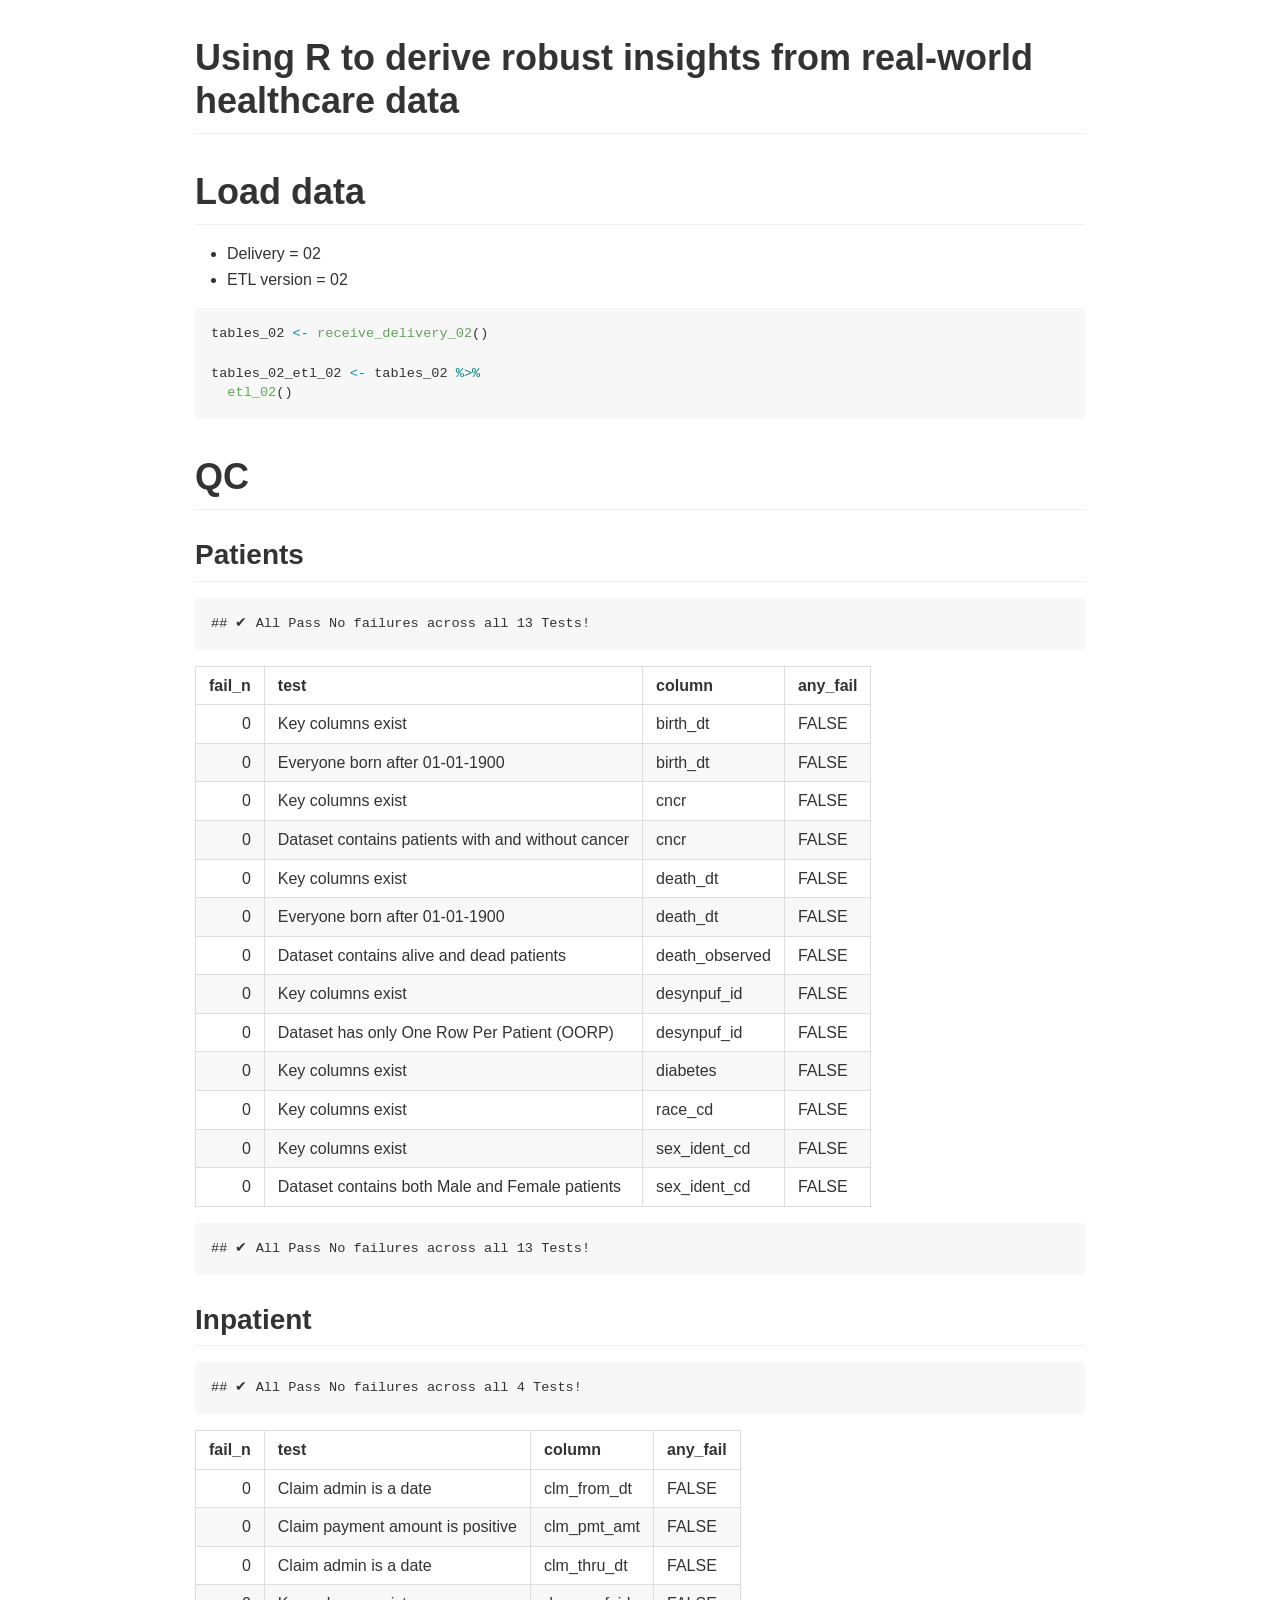
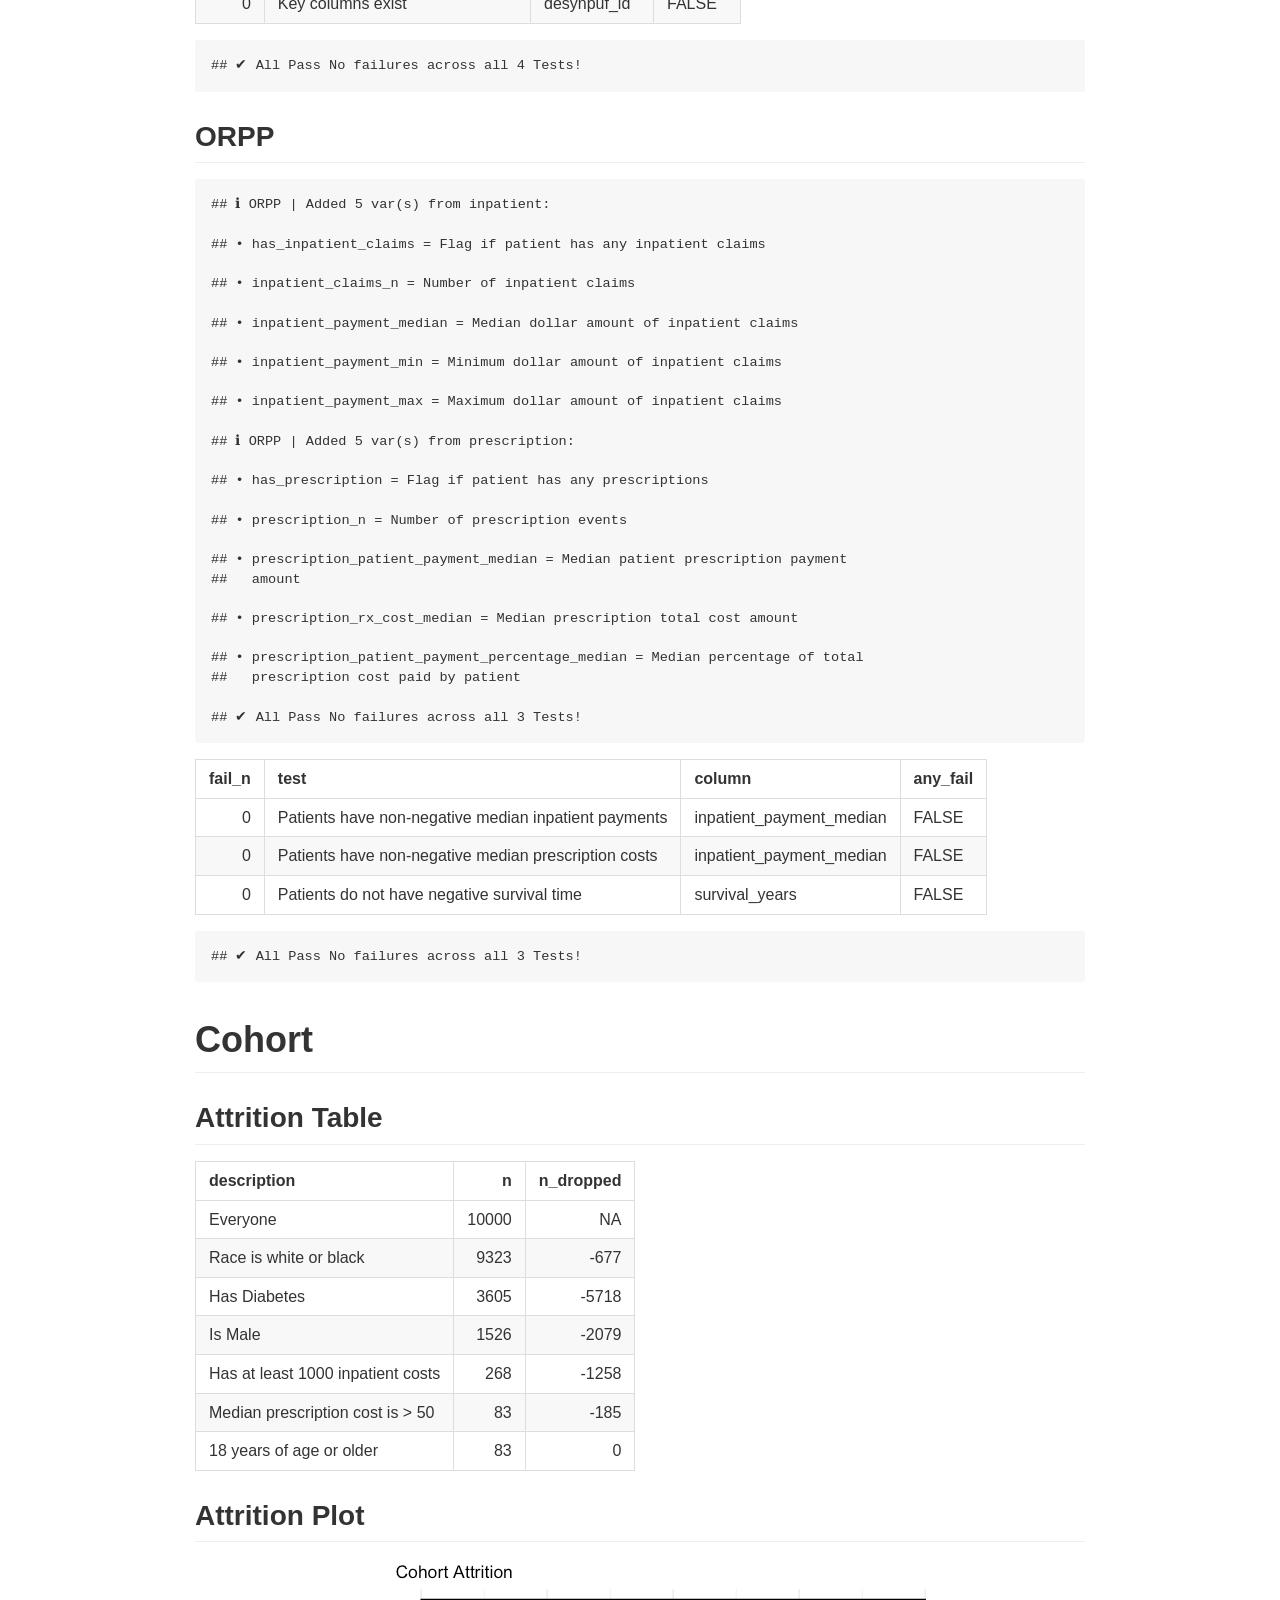
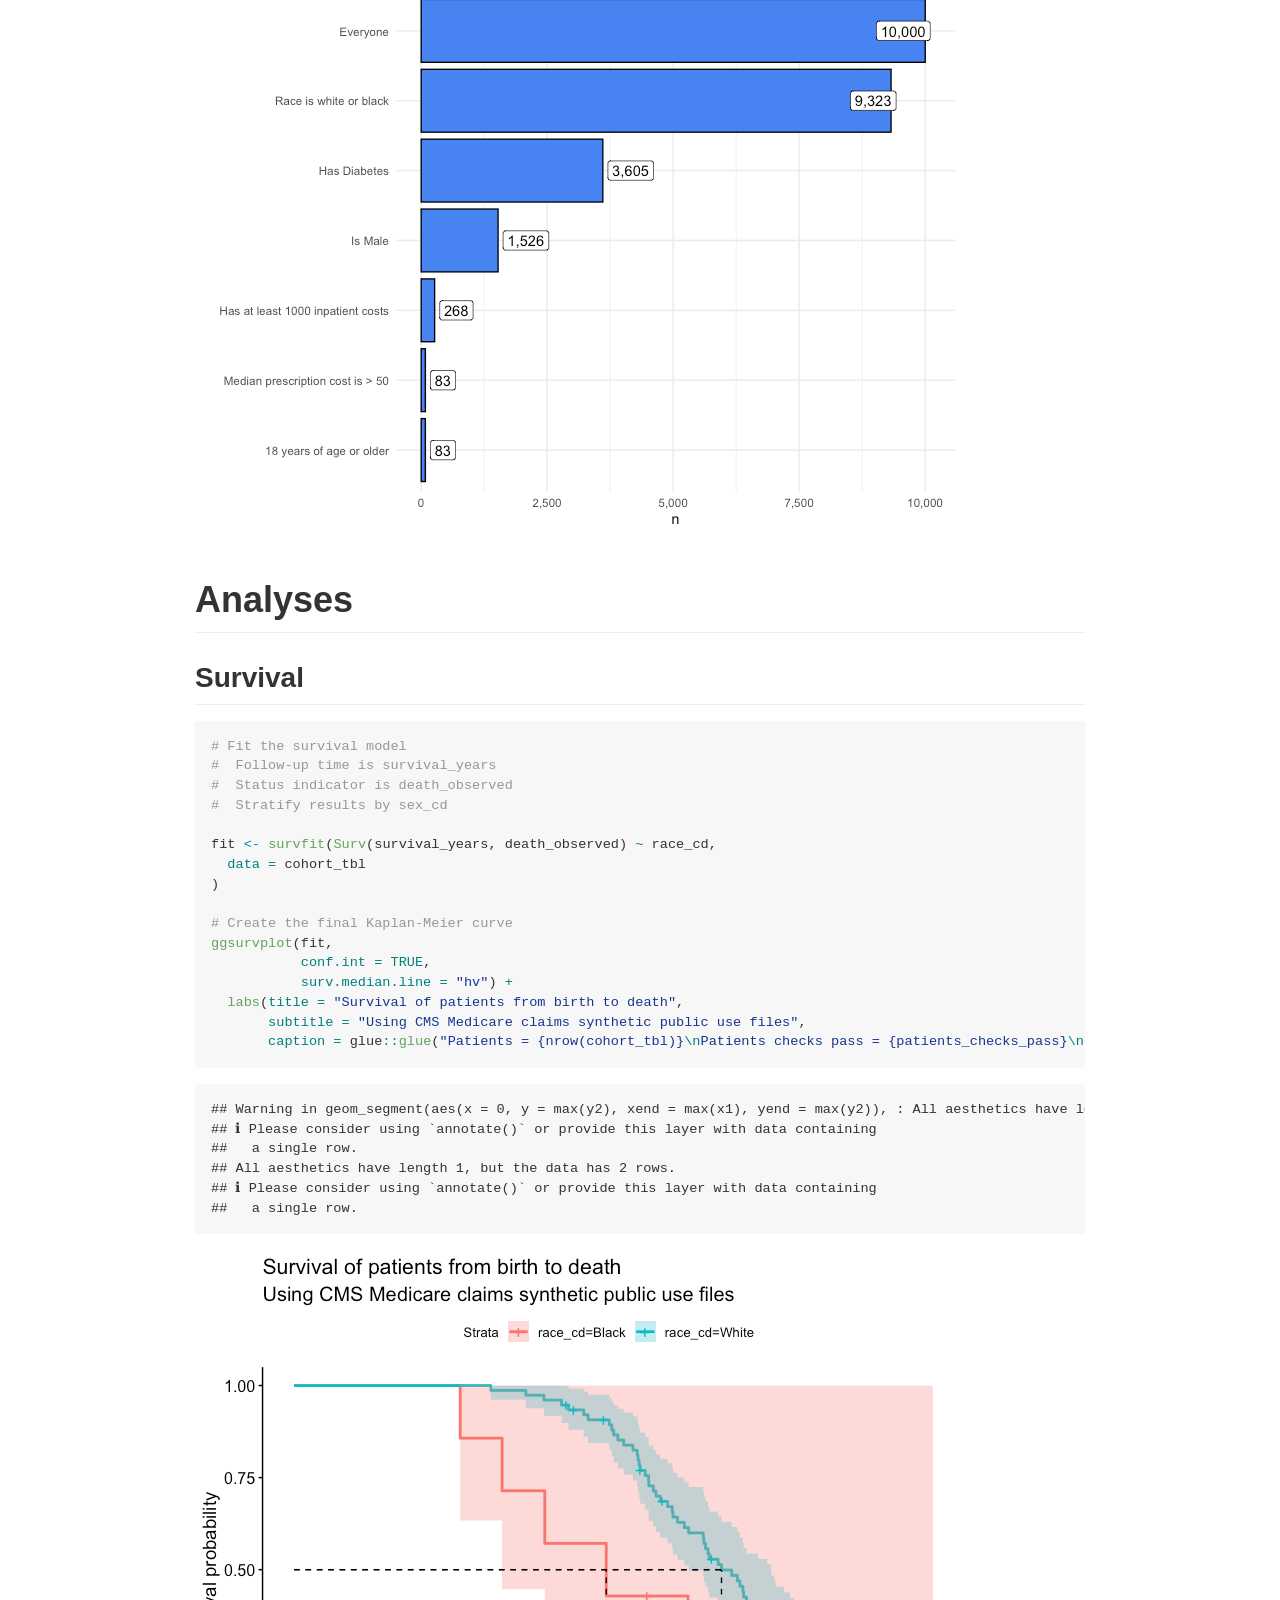
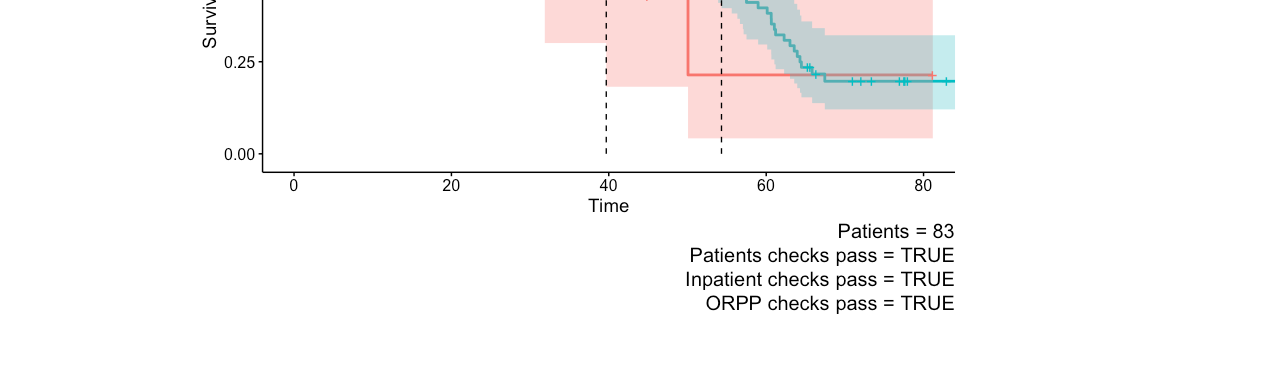
<file: demo.html>
<!DOCTYPE html>

<html xmlns="http://www.w3.org/1999/xhtml">

<head>

<meta charset="utf-8">
<meta http-equiv="Content-Type" content="text/html; charset=utf-8" />
<meta name="generator" content="pandoc" />
<meta name="viewport" content="width=device-width, initial-scale=1">

<style type="text/css">
@font-face {
font-family: octicons-link;
src: url([data-uri]) format('woff');
}
body {
-webkit-text-size-adjust: 100%;
text-size-adjust: 100%;
color: #333;
font-family: "Helvetica Neue", Helvetica, "Segoe UI", Arial, freesans, sans-serif, "Apple Color Emoji", "Segoe UI Emoji", "Segoe UI Symbol";
font-size: 16px;
line-height: 1.6;
word-wrap: break-word;
}
a {
background-color: transparent;
}
a:active,
a:hover {
outline: 0;
}
strong {
font-weight: bold;
}
h1 {
font-size: 2em;
margin: 0.67em 0;
}
img {
border: 0;
}
hr {
box-sizing: content-box;
height: 0;
}
pre {
overflow: auto;
}
code,
kbd,
pre {
font-family: monospace, monospace;
font-size: 1em;
}
input {
color: inherit;
font: inherit;
margin: 0;
}
html input[disabled] {
cursor: default;
}
input {
line-height: normal;
}
input[type="checkbox"] {
box-sizing: border-box;
padding: 0;
}
table {
border-collapse: collapse;
border-spacing: 0;
}
td,
th {
padding: 0;
}
* {
box-sizing: border-box;
}
input {
font: 13px / 1.4 Helvetica, arial, nimbussansl, liberationsans, freesans, clean, sans-serif, "Apple Color Emoji", "Segoe UI Emoji", "Segoe UI Symbol";
}
a {
color: #4078c0;
text-decoration: none;
}
a:hover,
a:active {
text-decoration: underline;
}
hr {
height: 0;
margin: 15px 0;
overflow: hidden;
background: transparent;
border: 0;
border-bottom: 1px solid #ddd;
}
hr:before {
display: table;
content: "";
}
hr:after {
display: table;
clear: both;
content: "";
}
h1,
h2,
h3,
h4,
h5,
h6 {
margin-top: 15px;
margin-bottom: 15px;
line-height: 1.1;
}
h1 {
font-size: 30px;
}
h2 {
font-size: 21px;
}
h3 {
font-size: 16px;
}
h4 {
font-size: 14px;
}
h5 {
font-size: 12px;
}
h6 {
font-size: 11px;
}
blockquote {
margin: 0;
}
ul,
ol {
padding: 0;
margin-top: 0;
margin-bottom: 0;
}
ol ol,
ul ol {
list-style-type: lower-roman;
}
ul ul ol,
ul ol ol,
ol ul ol,
ol ol ol {
list-style-type: lower-alpha;
}
dd {
margin-left: 0;
}
code {
font-family: Consolas, "Liberation Mono", Menlo, Courier, monospace;
font-size: 12px;
}
pre {
margin-top: 0;
margin-bottom: 0;
font: 12px Consolas, "Liberation Mono", Menlo, Courier, monospace;
}
.select::-ms-expand {
opacity: 0;
}
.octicon {
font: normal normal normal 16px/1 octicons-link;
display: inline-block;
text-decoration: none;
text-rendering: auto;
-webkit-font-smoothing: antialiased;
-moz-osx-font-smoothing: grayscale;
-webkit-user-select: none;
-moz-user-select: none;
-ms-user-select: none;
user-select: none;
}
.octicon-link:before {
content: '\f05c';
}
.markdown-body:before {
display: table;
content: "";
}
.markdown-body:after {
display: table;
clear: both;
content: "";
}
.markdown-body>*:first-child {
margin-top: 0 !important;
}
.markdown-body>*:last-child {
margin-bottom: 0 !important;
}
a:not([href]) {
color: inherit;
text-decoration: none;
}
.anchor {
display: inline-block;
padding-right: 2px;
margin-left: -18px;
}
.anchor:focus {
outline: none;
}
h1,
h2,
h3,
h4,
h5,
h6 {
margin-top: 1em;
margin-bottom: 16px;
font-weight: bold;
line-height: 1.4;
}
h1 .octicon-link,
h2 .octicon-link,
h3 .octicon-link,
h4 .octicon-link,
h5 .octicon-link,
h6 .octicon-link {
color: #000;
vertical-align: middle;
visibility: hidden;
}
h1:hover .anchor,
h2:hover .anchor,
h3:hover .anchor,
h4:hover .anchor,
h5:hover .anchor,
h6:hover .anchor {
text-decoration: none;
}
h1:hover .anchor .octicon-link,
h2:hover .anchor .octicon-link,
h3:hover .anchor .octicon-link,
h4:hover .anchor .octicon-link,
h5:hover .anchor .octicon-link,
h6:hover .anchor .octicon-link {
visibility: visible;
}
h1 {
padding-bottom: 0.3em;
font-size: 2.25em;
line-height: 1.2;
border-bottom: 1px solid #eee;
}
h1 .anchor {
line-height: 1;
}
h2 {
padding-bottom: 0.3em;
font-size: 1.75em;
line-height: 1.225;
border-bottom: 1px solid #eee;
}
h2 .anchor {
line-height: 1;
}
h3 {
font-size: 1.5em;
line-height: 1.43;
}
h3 .anchor {
line-height: 1.2;
}
h4 {
font-size: 1.25em;
}
h4 .anchor {
line-height: 1.2;
}
h5 {
font-size: 1em;
}
h5 .anchor {
line-height: 1.1;
}
h6 {
font-size: 1em;
color: #777;
}
h6 .anchor {
line-height: 1.1;
}
p,
blockquote,
ul,
ol,
dl,
table,
pre {
margin-top: 0;
margin-bottom: 16px;
}
hr {
height: 4px;
padding: 0;
margin: 16px 0;
background-color: #e7e7e7;
border: 0 none;
}
ul,
ol {
padding-left: 2em;
}
ul ul,
ul ol,
ol ol,
ol ul {
margin-top: 0;
margin-bottom: 0;
}
li>p {
margin-top: 16px;
}
dl {
padding: 0;
}
dl dt {
padding: 0;
margin-top: 16px;
font-size: 1em;
font-style: italic;
font-weight: bold;
}
dl dd {
padding: 0 16px;
margin-bottom: 16px;
}
blockquote {
padding: 0 15px;
color: #777;
border-left: 4px solid #ddd;
}
blockquote>:first-child {
margin-top: 0;
}
blockquote>:last-child {
margin-bottom: 0;
}
table {
display: block;
width: 100%;
overflow: auto;
word-break: normal;
word-break: keep-all;
}
table th {
font-weight: bold;
}
table th,
table td {
padding: 6px 13px;
border: 1px solid #ddd;
}
table tr {
background-color: #fff;
border-top: 1px solid #ccc;
}
table tr:nth-child(2n) {
background-color: #f8f8f8;
}
img {
max-width: 100%;
box-sizing: content-box;
background-color: #fff;
}
code {
padding: 0;
padding-top: 0.2em;
padding-bottom: 0.2em;
margin: 0;
font-size: 85%;
background-color: rgba(0,0,0,0.04);
border-radius: 3px;
}
code:before,
code:after {
letter-spacing: -0.2em;
content: "\00a0";
}
pre>code {
padding: 0;
margin: 0;
font-size: 100%;
word-break: normal;
white-space: pre;
background: transparent;
border: 0;
}
.highlight {
margin-bottom: 16px;
}
.highlight pre,
pre {
padding: 16px;
overflow: auto;
font-size: 85%;
line-height: 1.45;
background-color: #f7f7f7;
border-radius: 3px;
}
.highlight pre {
margin-bottom: 0;
word-break: normal;
}
pre {
word-wrap: normal;
}
pre code {
display: inline;
max-width: initial;
padding: 0;
margin: 0;
overflow: initial;
line-height: inherit;
word-wrap: normal;
background-color: transparent;
border: 0;
}
pre code:before,
pre code:after {
content: normal;
}
kbd {
display: inline-block;
padding: 3px 5px;
font-size: 11px;
line-height: 10px;
color: #555;
vertical-align: middle;
background-color: #fcfcfc;
border: solid 1px #ccc;
border-bottom-color: #bbb;
border-radius: 3px;
box-shadow: inset 0 -1px 0 #bbb;
}
.pl-c {
color: #969896;
}
.pl-c1,
.pl-s .pl-v {
color: #0086b3;
}
.pl-e,
.pl-en {
color: #795da3;
}
.pl-s .pl-s1,
.pl-smi {
color: #333;
}
.pl-ent {
color: #63a35c;
}
.pl-k {
color: #a71d5d;
}
.pl-pds,
.pl-s,
.pl-s .pl-pse .pl-s1,
.pl-sr,
.pl-sr .pl-cce,
.pl-sr .pl-sra,
.pl-sr .pl-sre {
color: #183691;
}
.pl-v {
color: #ed6a43;
}
.pl-id {
color: #b52a1d;
}
.pl-ii {
background-color: #b52a1d;
color: #f8f8f8;
}
.pl-sr .pl-cce {
color: #63a35c;
font-weight: bold;
}
.pl-ml {
color: #693a17;
}
.pl-mh,
.pl-mh .pl-en,
.pl-ms {
color: #1d3e81;
font-weight: bold;
}
.pl-mq {
color: #008080;
}
.pl-mi {
color: #333;
font-style: italic;
}
.pl-mb {
color: #333;
font-weight: bold;
}
.pl-md {
background-color: #ffecec;
color: #bd2c00;
}
.pl-mi1 {
background-color: #eaffea;
color: #55a532;
}
.pl-mdr {
color: #795da3;
font-weight: bold;
}
.pl-mo {
color: #1d3e81;
}
kbd {
display: inline-block;
padding: 3px 5px;
font: 11px Consolas, "Liberation Mono", Menlo, Courier, monospace;
line-height: 10px;
color: #555;
vertical-align: middle;
background-color: #fcfcfc;
border: solid 1px #ccc;
border-bottom-color: #bbb;
border-radius: 3px;
box-shadow: inset 0 -1px 0 #bbb;
}
.task-list-item {
list-style-type: none;
}
.task-list-item+.task-list-item {
margin-top: 3px;
}
.task-list-item input {
margin: 0 0.35em 0.25em -1.6em;
vertical-align: middle;
}
:checked+.radio-label {
z-index: 1;
position: relative;
border-color: #4078c0;
}
.sourceLine {
display: inline-block;
}
code .kw { color: #000000; }
code .dt { color: #ed6a43; }
code .dv { color: #009999; }
code .bn { color: #009999; }
code .fl { color: #009999; }
code .ch { color: #009999; }
code .st { color: #183691; }
code .co { color: #969896; }
code .ot { color: #0086b3; }
code .al { color: #a61717; }
code .fu { color: #63a35c; }
code .er { color: #a61717; background-color: #e3d2d2; }
code .wa { color: #000000; }
code .cn { color: #008080; }
code .sc { color: #008080; }
code .vs { color: #183691; }
code .ss { color: #183691; }
code .im { color: #000000; }
code .va {color: #008080; }
code .cf { color: #000000; }
code .op { color: #000000; }
code .bu { color: #000000; }
code .ex { color: #000000; }
code .pp { color: #999999; }
code .at { color: #008080; }
code .do { color: #969896; }
code .an { color: #008080; }
code .cv { color: #008080; }
code .in { color: #008080; }
</style>
<style>
body {
box-sizing: border-box;
min-width: 200px;
max-width: 980px;
margin: 0 auto;
padding: 45px;
padding-top: 0px;
}
</style>


</head>

<body>

<h1 id="using-r-to-derive-robust-insights-from-real-world-healthcare-data">Using
R to derive robust insights from real-world healthcare data</h1>
<h1 id="load-data">Load data</h1>
<ul>
<li>Delivery = 02</li>
<li>ETL version = 02</li>
</ul>
<div class="sourceCode" id="cb1"><pre class="sourceCode r"><code class="sourceCode r"><span id="cb1-1"><a href="#cb1-1" tabindex="-1"></a>tables_02 <span class="ot">&lt;-</span> <span class="fu">receive_delivery_02</span>()</span>
<span id="cb1-2"><a href="#cb1-2" tabindex="-1"></a></span>
<span id="cb1-3"><a href="#cb1-3" tabindex="-1"></a>tables_02_etl_02 <span class="ot">&lt;-</span> tables_02 <span class="sc">%&gt;%</span></span>
<span id="cb1-4"><a href="#cb1-4" tabindex="-1"></a>  <span class="fu">etl_02</span>()</span></code></pre></div>
<h1 id="qc">QC</h1>
<h2 id="patients">Patients</h2>
<pre><code>## ✔ All Pass No failures across all 13 Tests!</code></pre>
<table>
<thead>
<tr>
<th align="right">fail_n</th>
<th align="left">test</th>
<th align="left">column</th>
<th align="left">any_fail</th>
</tr>
</thead>
<tbody>
<tr>
<td align="right">0</td>
<td align="left">Key columns exist</td>
<td align="left">birth_dt</td>
<td align="left">FALSE</td>
</tr>
<tr>
<td align="right">0</td>
<td align="left">Everyone born after 01-01-1900</td>
<td align="left">birth_dt</td>
<td align="left">FALSE</td>
</tr>
<tr>
<td align="right">0</td>
<td align="left">Key columns exist</td>
<td align="left">cncr</td>
<td align="left">FALSE</td>
</tr>
<tr>
<td align="right">0</td>
<td align="left">Dataset contains patients with and without cancer</td>
<td align="left">cncr</td>
<td align="left">FALSE</td>
</tr>
<tr>
<td align="right">0</td>
<td align="left">Key columns exist</td>
<td align="left">death_dt</td>
<td align="left">FALSE</td>
</tr>
<tr>
<td align="right">0</td>
<td align="left">Everyone born after 01-01-1900</td>
<td align="left">death_dt</td>
<td align="left">FALSE</td>
</tr>
<tr>
<td align="right">0</td>
<td align="left">Dataset contains alive and dead patients</td>
<td align="left">death_observed</td>
<td align="left">FALSE</td>
</tr>
<tr>
<td align="right">0</td>
<td align="left">Key columns exist</td>
<td align="left">desynpuf_id</td>
<td align="left">FALSE</td>
</tr>
<tr>
<td align="right">0</td>
<td align="left">Dataset has only One Row Per Patient (OORP)</td>
<td align="left">desynpuf_id</td>
<td align="left">FALSE</td>
</tr>
<tr>
<td align="right">0</td>
<td align="left">Key columns exist</td>
<td align="left">diabetes</td>
<td align="left">FALSE</td>
</tr>
<tr>
<td align="right">0</td>
<td align="left">Key columns exist</td>
<td align="left">race_cd</td>
<td align="left">FALSE</td>
</tr>
<tr>
<td align="right">0</td>
<td align="left">Key columns exist</td>
<td align="left">sex_ident_cd</td>
<td align="left">FALSE</td>
</tr>
<tr>
<td align="right">0</td>
<td align="left">Dataset contains both Male and Female patients</td>
<td align="left">sex_ident_cd</td>
<td align="left">FALSE</td>
</tr>
</tbody>
</table>
<pre><code>## ✔ All Pass No failures across all 13 Tests!</code></pre>
<h2 id="inpatient">Inpatient</h2>
<pre><code>## ✔ All Pass No failures across all 4 Tests!</code></pre>
<table>
<thead>
<tr>
<th align="right">fail_n</th>
<th align="left">test</th>
<th align="left">column</th>
<th align="left">any_fail</th>
</tr>
</thead>
<tbody>
<tr>
<td align="right">0</td>
<td align="left">Claim admin is a date</td>
<td align="left">clm_from_dt</td>
<td align="left">FALSE</td>
</tr>
<tr>
<td align="right">0</td>
<td align="left">Claim payment amount is positive</td>
<td align="left">clm_pmt_amt</td>
<td align="left">FALSE</td>
</tr>
<tr>
<td align="right">0</td>
<td align="left">Claim admin is a date</td>
<td align="left">clm_thru_dt</td>
<td align="left">FALSE</td>
</tr>
<tr>
<td align="right">0</td>
<td align="left">Key columns exist</td>
<td align="left">desynpuf_id</td>
<td align="left">FALSE</td>
</tr>
</tbody>
</table>
<pre><code>## ✔ All Pass No failures across all 4 Tests!</code></pre>
<h2 id="orpp">ORPP</h2>
<pre><code>## ℹ ORPP | Added 5 var(s) from inpatient:

## • has_inpatient_claims = Flag if patient has any inpatient claims

## • inpatient_claims_n = Number of inpatient claims

## • inpatient_payment_median = Median dollar amount of inpatient claims

## • inpatient_payment_min = Minimum dollar amount of inpatient claims

## • inpatient_payment_max = Maximum dollar amount of inpatient claims

## ℹ ORPP | Added 5 var(s) from prescription:

## • has_prescription = Flag if patient has any prescriptions

## • prescription_n = Number of prescription events

## • prescription_patient_payment_median = Median patient prescription payment
##   amount

## • prescription_rx_cost_median = Median prescription total cost amount

## • prescription_patient_payment_percentage_median = Median percentage of total
##   prescription cost paid by patient

## ✔ All Pass No failures across all 3 Tests!</code></pre>
<table>
<thead>
<tr>
<th align="right">fail_n</th>
<th align="left">test</th>
<th align="left">column</th>
<th align="left">any_fail</th>
</tr>
</thead>
<tbody>
<tr>
<td align="right">0</td>
<td align="left">Patients have non-negative median inpatient
payments</td>
<td align="left">inpatient_payment_median</td>
<td align="left">FALSE</td>
</tr>
<tr>
<td align="right">0</td>
<td align="left">Patients have non-negative median prescription
costs</td>
<td align="left">inpatient_payment_median</td>
<td align="left">FALSE</td>
</tr>
<tr>
<td align="right">0</td>
<td align="left">Patients do not have negative survival time</td>
<td align="left">survival_years</td>
<td align="left">FALSE</td>
</tr>
</tbody>
</table>
<pre><code>## ✔ All Pass No failures across all 3 Tests!</code></pre>
<h1 id="cohort">Cohort</h1>
<h2 id="attrition-table">Attrition Table</h2>
<table>
<thead>
<tr>
<th align="left">description</th>
<th align="right">n</th>
<th align="right">n_dropped</th>
</tr>
</thead>
<tbody>
<tr>
<td align="left">Everyone</td>
<td align="right">10000</td>
<td align="right">NA</td>
</tr>
<tr>
<td align="left">Race is white or black</td>
<td align="right">9323</td>
<td align="right">-677</td>
</tr>
<tr>
<td align="left">Has Diabetes</td>
<td align="right">3605</td>
<td align="right">-5718</td>
</tr>
<tr>
<td align="left">Is Male</td>
<td align="right">1526</td>
<td align="right">-2079</td>
</tr>
<tr>
<td align="left">Has at least 1000 inpatient costs</td>
<td align="right">268</td>
<td align="right">-1258</td>
</tr>
<tr>
<td align="left">Median prescription cost is &gt; 50</td>
<td align="right">83</td>
<td align="right">-185</td>
</tr>
<tr>
<td align="left">18 years of age or older</td>
<td align="right">83</td>
<td align="right">0</td>
</tr>
</tbody>
</table>
<h2 id="attrition-plot">Attrition Plot</h2>
<p><img role="img" src="[data-uri]" /><!-- --></p>
<h1 id="analyses">Analyses</h1>
<h2 id="survival">Survival</h2>
<div class="sourceCode" id="cb8"><pre class="sourceCode r"><code class="sourceCode r"><span id="cb8-1"><a href="#cb8-1" tabindex="-1"></a><span class="co"># Fit the survival model</span></span>
<span id="cb8-2"><a href="#cb8-2" tabindex="-1"></a><span class="co">#  Follow-up time is survival_years</span></span>
<span id="cb8-3"><a href="#cb8-3" tabindex="-1"></a><span class="co">#  Status indicator is death_observed</span></span>
<span id="cb8-4"><a href="#cb8-4" tabindex="-1"></a><span class="co">#  Stratify results by sex_cd</span></span>
<span id="cb8-5"><a href="#cb8-5" tabindex="-1"></a></span>
<span id="cb8-6"><a href="#cb8-6" tabindex="-1"></a>fit <span class="ot">&lt;-</span> <span class="fu">survfit</span>(<span class="fu">Surv</span>(survival_years, death_observed) <span class="sc">~</span> race_cd,</span>
<span id="cb8-7"><a href="#cb8-7" tabindex="-1"></a>  <span class="at">data =</span> cohort_tbl</span>
<span id="cb8-8"><a href="#cb8-8" tabindex="-1"></a>)</span>
<span id="cb8-9"><a href="#cb8-9" tabindex="-1"></a></span>
<span id="cb8-10"><a href="#cb8-10" tabindex="-1"></a><span class="co"># Create the final Kaplan-Meier curve</span></span>
<span id="cb8-11"><a href="#cb8-11" tabindex="-1"></a><span class="fu">ggsurvplot</span>(fit,</span>
<span id="cb8-12"><a href="#cb8-12" tabindex="-1"></a>           <span class="at">conf.int =</span> <span class="cn">TRUE</span>,</span>
<span id="cb8-13"><a href="#cb8-13" tabindex="-1"></a>           <span class="at">surv.median.line =</span> <span class="st">&quot;hv&quot;</span>) <span class="sc">+</span></span>
<span id="cb8-14"><a href="#cb8-14" tabindex="-1"></a>  <span class="fu">labs</span>(<span class="at">title =</span> <span class="st">&quot;Survival of patients from birth to death&quot;</span>,</span>
<span id="cb8-15"><a href="#cb8-15" tabindex="-1"></a>       <span class="at">subtitle =</span> <span class="st">&quot;Using CMS Medicare claims synthetic public use files&quot;</span>,</span>
<span id="cb8-16"><a href="#cb8-16" tabindex="-1"></a>       <span class="at">caption =</span> glue<span class="sc">::</span><span class="fu">glue</span>(<span class="st">&quot;Patients = {nrow(cohort_tbl)}</span><span class="sc">\n</span><span class="st">Patients checks pass = {patients_checks_pass}</span><span class="sc">\n</span><span class="st">Inpatient checks pass = {inpatient_checks_pass}</span><span class="sc">\n</span><span class="st">ORPP checks pass = {orpp_checks_pass}&quot;</span>))</span></code></pre></div>
<pre><code>## Warning in geom_segment(aes(x = 0, y = max(y2), xend = max(x1), yend = max(y2)), : All aesthetics have length 1, but the data has 2 rows.
## ℹ Please consider using `annotate()` or provide this layer with data containing
##   a single row.
## All aesthetics have length 1, but the data has 2 rows.
## ℹ Please consider using `annotate()` or provide this layer with data containing
##   a single row.</code></pre>
<p><img role="img" src="[data-uri]" /><!-- --></p>

</body>
</html>
</file>
